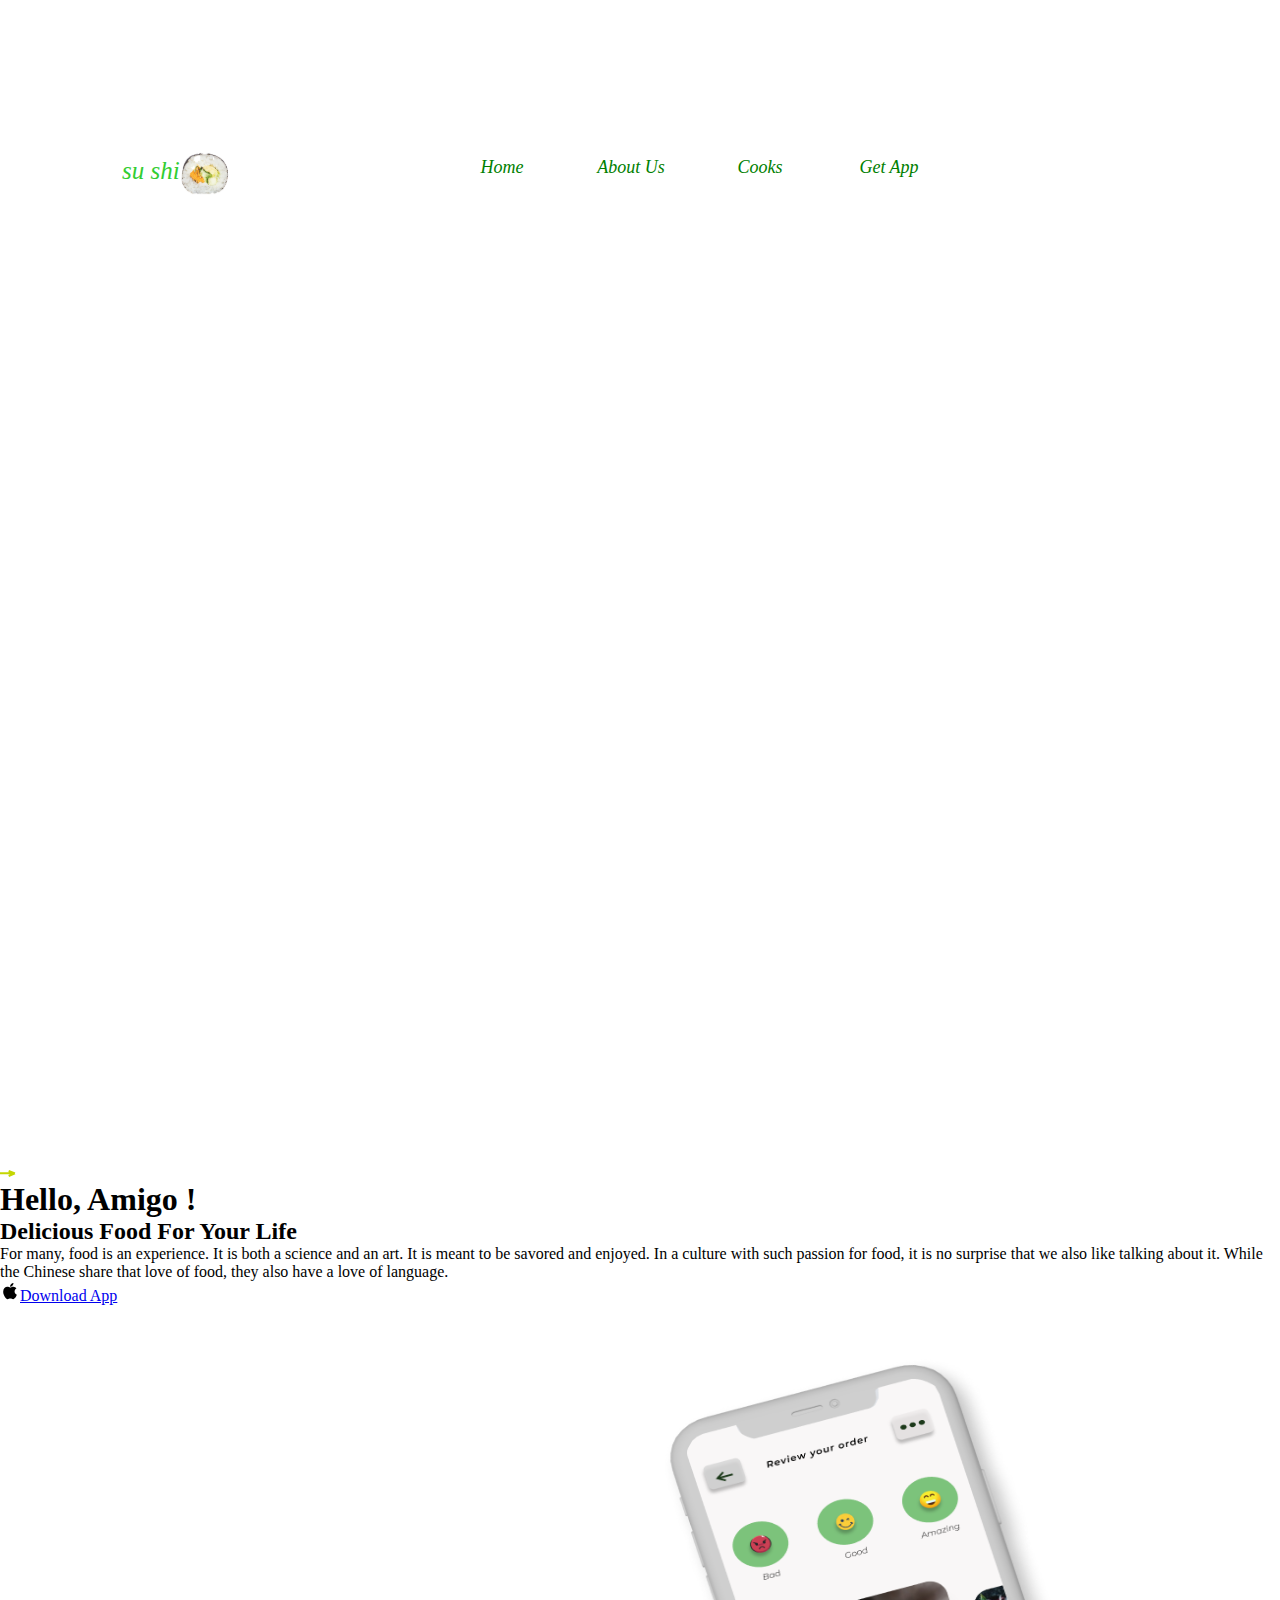
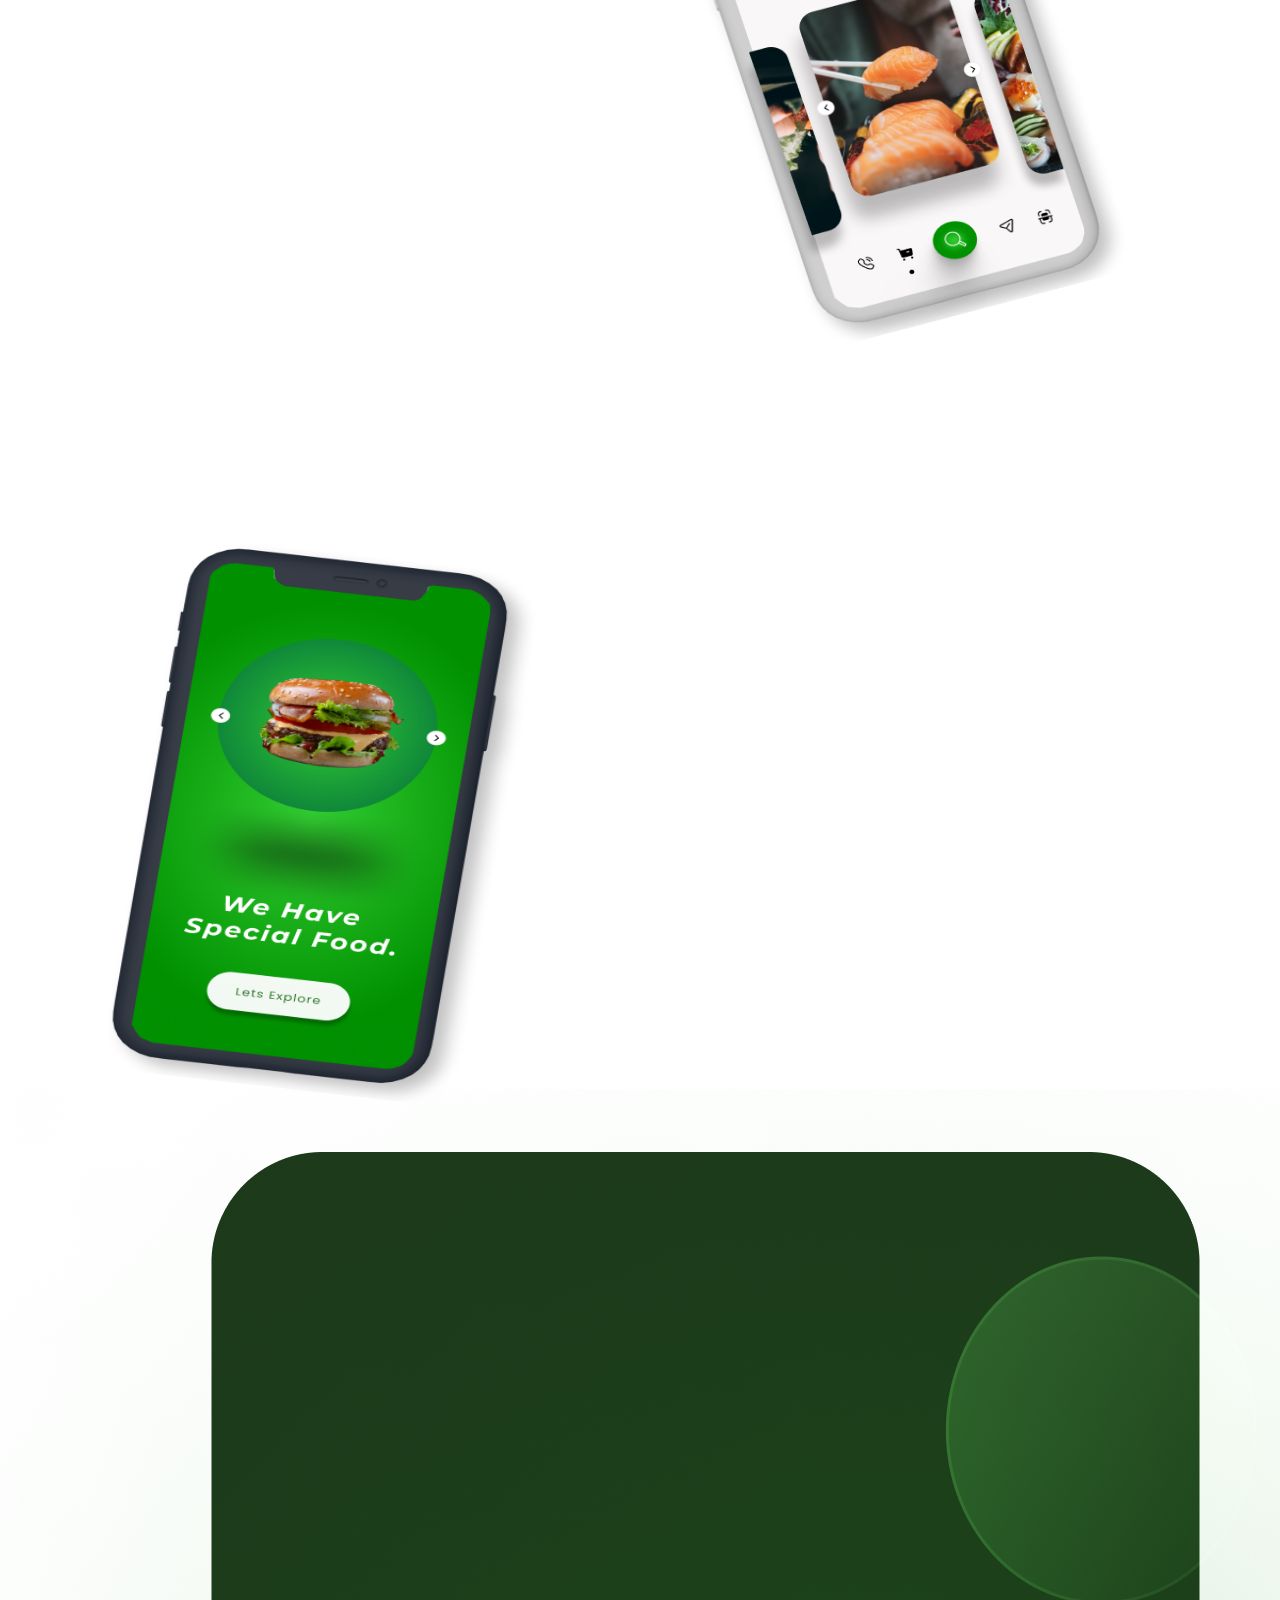
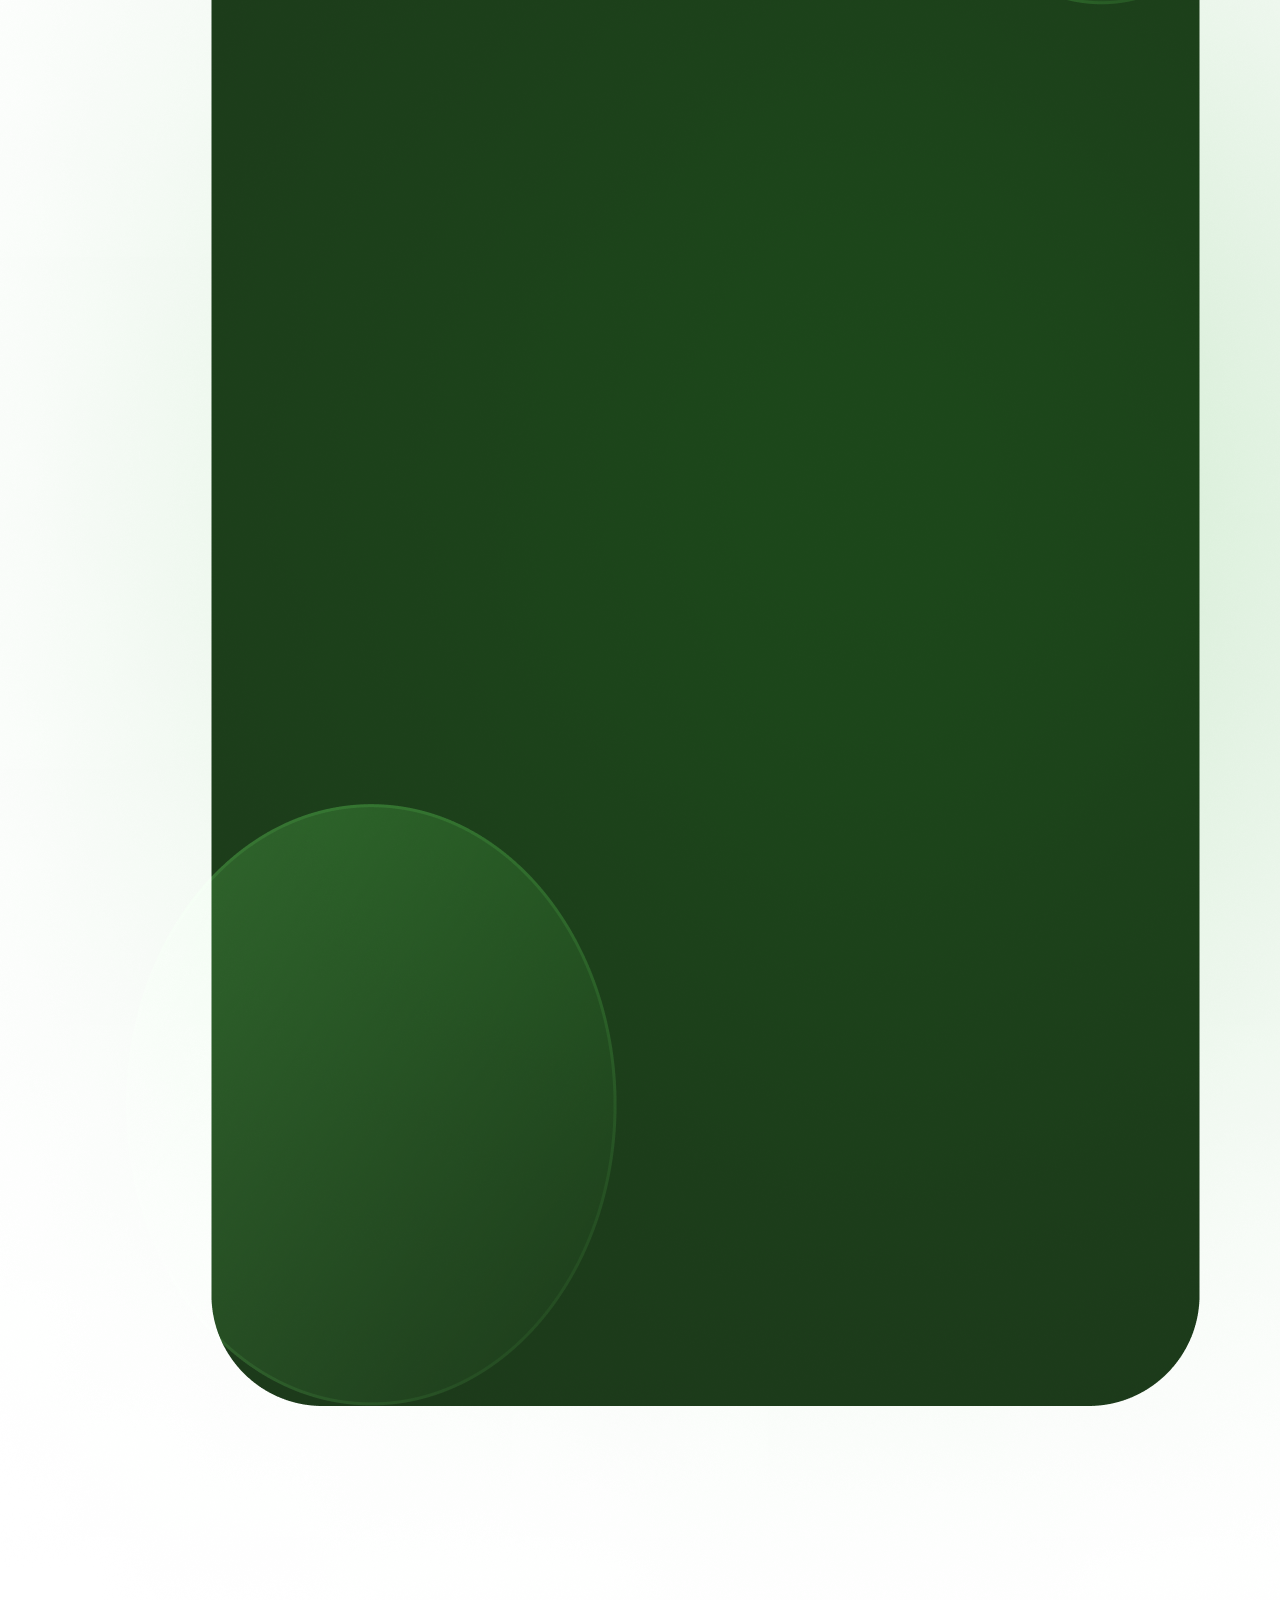
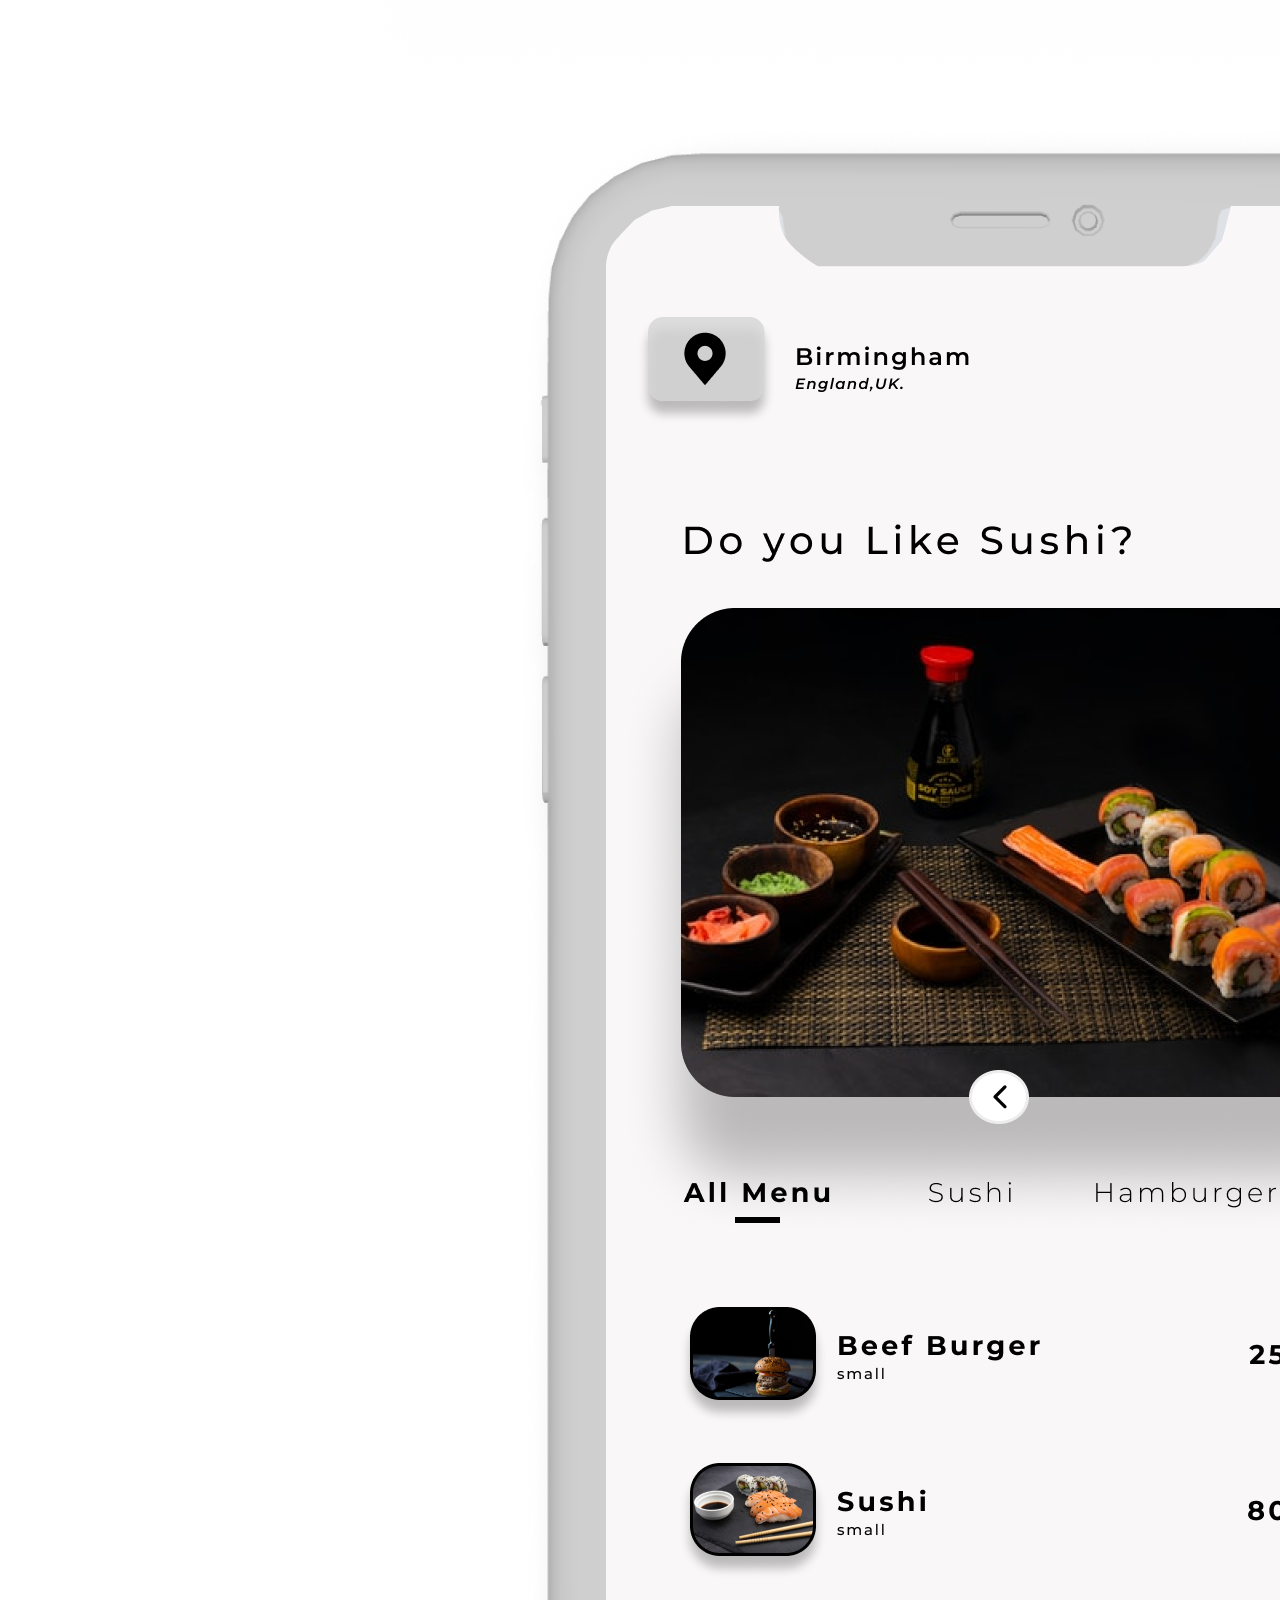
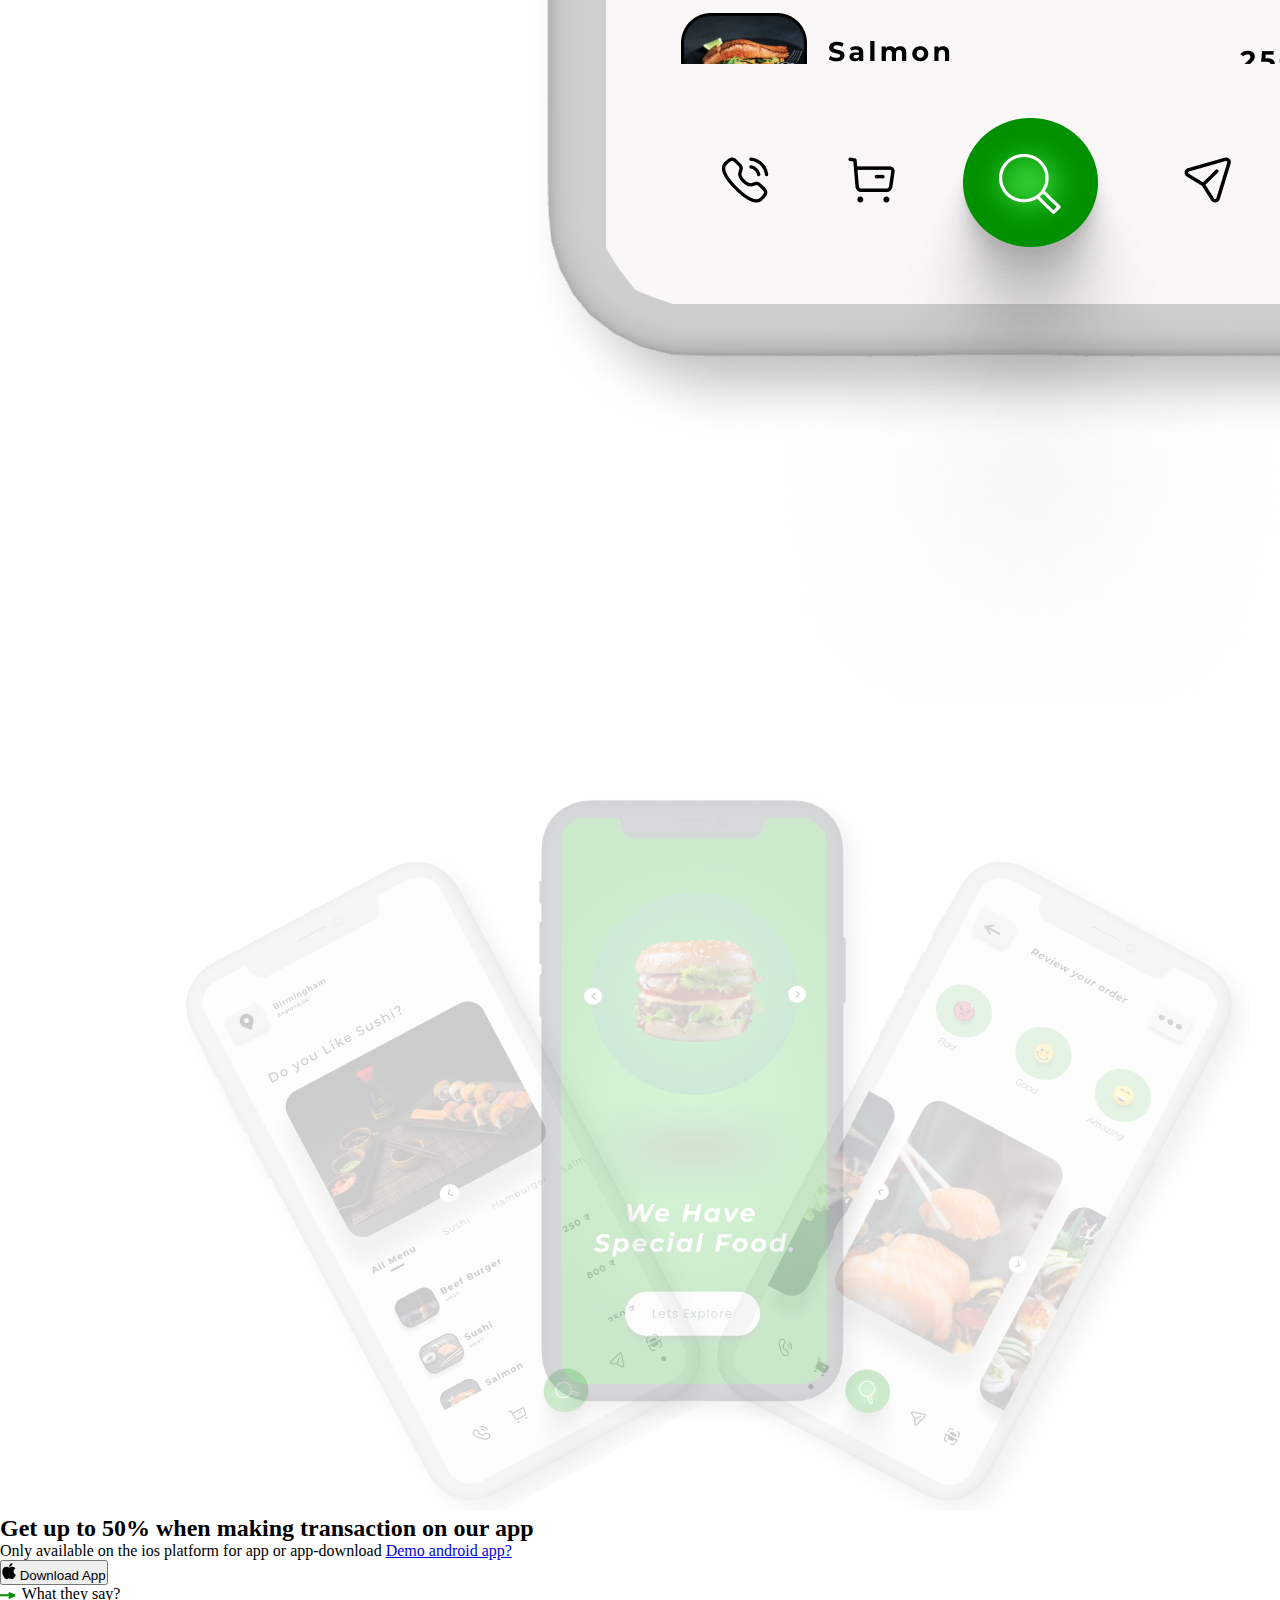
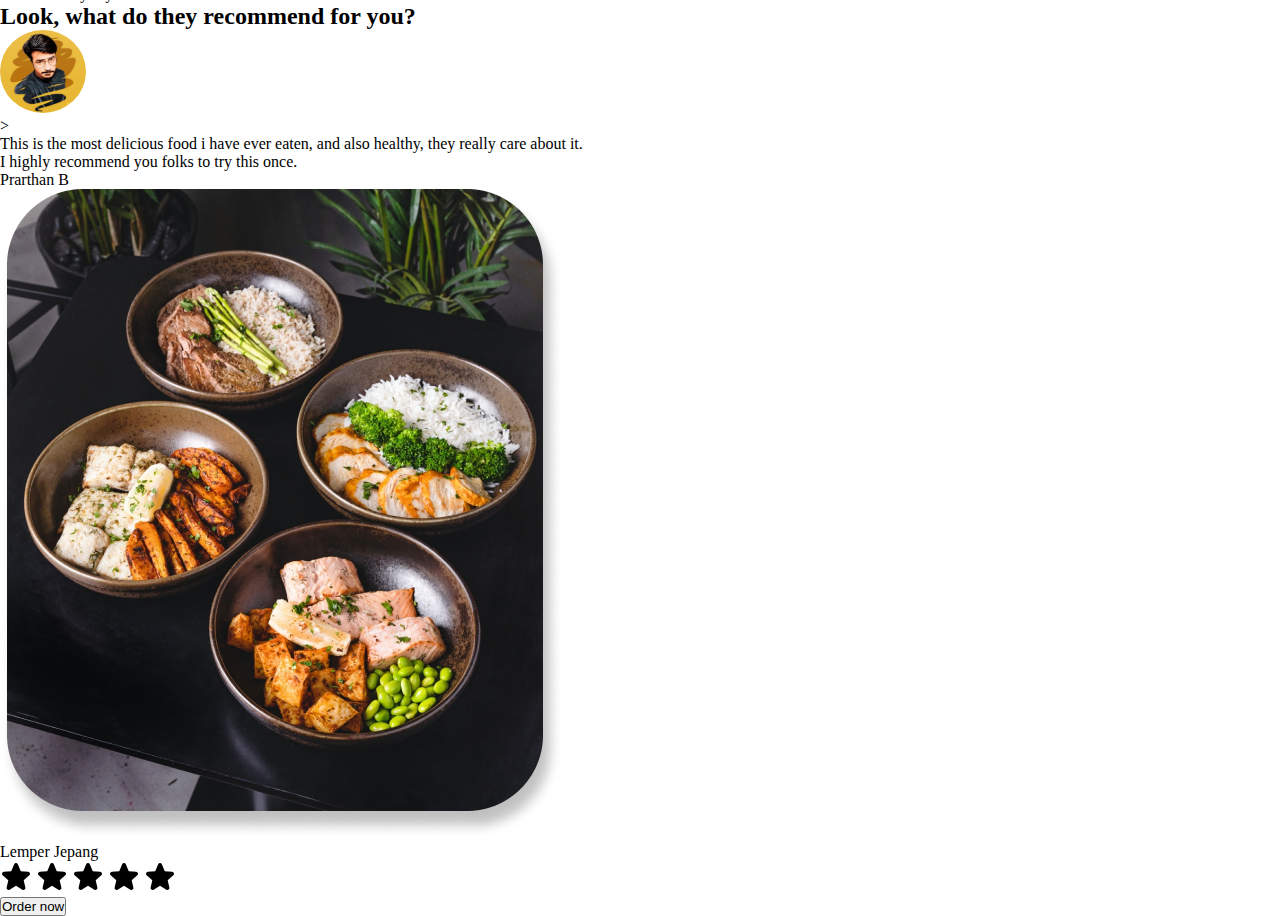
<file: index.html>
<!DOCTYPE html>
<html lang="en">
  <head>
    <meta charset="UTF-8" />
    <meta name="viewport" content="width=device-width, initial-scale=1.0" />
    <meta name="keywords" content="food, sushi, services" />
    <meta name="author" content="TeamSavvy" />
    <link rel="stylesheet" href="style.css" />
    <link rel="icon" type="image/x-icon" href="images/logo.svg" />
    <link rel="preconnect" href="https://fonts.googleapis.com" />
    <link rel="preconnect" href="https://fonts.gstatic.com" crossorigin />
    <link
      href="https://fonts.googleapis.com/css2?family=Poppins:wght@300;400;500;600;700&display=swap"
      rel="stylesheet"
    />
    <title>Savvy Food App</title>
  </head>
  <body>
  <!--HEADER PAGE ONE-->
    <header>  
        <div class="main">
          <div class="hero">
            <div style="width: 987px; height: 1163px; left: 0px; top: 0px; position: absolute">
            </div>
          </div>
          <div class="navv">
            <p>Home</p>
            <p>About Us</p>
            <p>Cooks</p>
            <p>Get App</p>
          </div>
          <div class="logo-icon">
            <div class="logo-text">su    shi</div>
            <img src="./images/logo.svg" style="width: 54px; height: 72px; left: 55px; top: 0px; 
            position: absolute;"/>
          </div>
        </div>
    </header>

<main>
    <!--BODY PAGE ONE-->
      <section>
      <div class="grid-container">
      <div class="text-area-1">
        <div class="text-area-content">
        <div class="welcome-msg">
          <img class="arrow" src="images/arrow.svg" alt="arrow icon">
          <h1>Hello, Amigo !</h1>
        </div>
        <div class="main-text">
        <h2>Delicious Food For Your Life</h2>
        <p>
          For many, food is an experience. It is both a science and an art. It
          is meant to be savored and enjoyed. In a culture with such passion for
          food, it is no surprise that we also like talking about it. While the
          Chinese share that love of food, they also have a love of language.
        </p>
      </div>
        <div class="download-btn">
          <svg class="download-btn-logo" xmlns="http://www.w3.org/2000/svg" width="20" height="20" viewBox="0 0 20 20" fill="none">
          <path d="M14.5977 10.4629C14.5898 9.13086 15.1934 8.12695 16.4121 7.38672C15.7305 6.41016 14.6992 5.87305 13.3398 5.76953C12.0527 5.66797 10.6445 6.51953 10.1289 6.51953C9.58398 6.51953 8.33789 5.80469 7.35742 5.80469C5.33398 5.83594 3.18359 7.41797 3.18359 10.6367C3.18359 11.5879 3.35742 12.5703 3.70508 13.582C4.16992 14.9141 5.8457 18.1777 7.59375 18.125C8.50781 18.1035 9.1543 17.4766 10.3437 17.4766C11.498 17.4766 12.0957 18.125 13.1152 18.125C14.8789 18.0996 16.3945 15.1328 16.8359 13.7969C14.4707 12.6816 14.5977 10.5312 14.5977 10.4629ZM12.5449 4.50586C13.5352 3.33008 13.4453 2.25977 13.416 1.875C12.541 1.92578 11.5293 2.4707 10.9531 3.14062C10.3184 3.85938 9.94531 4.74805 10.0254 5.75C10.9707 5.82227 11.834 5.33594 12.5449 4.50586Z" fill="black"/>
        </svg><a href="#">Download App</a></div>
      </div>

      </div>
      <div class="mobile-designs">
        <img
        style="width: 950px; height: 738px;"
          class="mobile-1"
          src="images/Mobile-1.png"
          alt="An iphone showing the website with a white background for mobile apps"
        />
        <img
          style="width: 819px; height: 638px;"
          class="mobile-2"
          src="images/Mobile-2.png"
          alt="An iphone showing the website with a green background for mobile apps"
        />
      </div>
    </section>          
        
<!--   PAGE TWO -->
    
    <figure>
      <img
        src="images/Card Main2.png"
        alt="green background image"
        class="green__card"
      />
      <img
        src="images/Mobile-3 (1).png"
        alt="mobile phone"
        class="mobile__phone"
      />
    </figure>

    <!-- Page 3 -->
    <section class="third-page">
      <article class="app-download">
        <div class="app-img">
          <img
            src="images/Frame-25.png"
            alt="Pictures of three phone with sushi mobile app opened"
          />
        </div>
        <div class="app-download-text">
          <h2>Get up to 50% when making transaction on our app</h2>
          <p>
            Only available on the ios platform for app or app-download
            <a href="#" class="demo-android">Demo android app?</a>
          </p>

          <button class="ios-app-download">
            <svg
              xmlns="http://www.w3.org/2000/svg"
              width="14"
              height="18"
              viewBox="0 0 14 18"
              fill="none"
            >
              <path
                d="M11.5977 9.46301C11.5899 8.13098 12.1934 7.12708 13.4122 6.38684C12.7305 5.41028 11.6993 4.87317 10.3399 4.76965C9.0528 4.66809 7.64459 5.51965 7.12897 5.51965C6.58404 5.51965 5.33795 4.80481 4.35748 4.80481C2.33405 4.83606 0.183655 6.41809 0.183655 9.63684C0.183655 10.588 0.357483 11.5704 0.705139 12.5822C1.16998 13.9142 2.84576 17.1779 4.59381 17.1251C5.50787 17.1036 6.15436 16.4767 7.34381 16.4767C8.49811 16.4767 9.09576 17.1251 10.1153 17.1251C11.879 17.0997 13.3946 14.1329 13.836 12.797C11.4708 11.6818 11.5977 9.53137 11.5977 9.46301ZM9.54498 3.50598C10.5352 2.3302 10.4454 1.25989 10.4161 0.875122C9.54108 0.925903 8.52936 1.47083 7.95319 2.14075C7.31842 2.8595 6.94537 3.74817 7.02545 4.75012C7.97076 4.82239 8.83405 4.33606 9.54498 3.50598Z"
                fill="black"
              />
            </svg>
            <span>Download App</span>
          </button>
        </div>
      </article>

      <!-- -----------Page three testimonial part------ -->
      <article class="testimonial-section">
        <!-- left side -->
        <div class="testimonial-text">
          <p class="what-they-say">
            <svg
              width="18"
              height="7"
              viewBox="0 0 18 7"
              fill="none"
              xmlns="http://www.w3.org/2000/svg"
            >
              <path
                id="Vector 3"
                d="M0 3.36111H15M15 3.36111L8.67188 1M15 3.36111L8.67188 6"
                stroke="#009000"
                stroke-width="2"
              />
            </svg>

            What they say?
          </p>
          <h2 class="testimonial-header">
            Look, what do they recommend for you?
          </h2>
          <div class="parathan">
            <div class="parathan-image">
              <div>
                <img
                  class="img-1"
                  src="images/Ellipse-21.svg"
                  alt="Picture of a man"
                />
              </div>
              <span class="parathan-arr"> &gt; </span>
            </div>
            <div class="parathan-words">
              <p class="parathan-word">
                This is the most delicious food i have ever eaten, and also
                healthy, they really care about it. <br />
                I highly recommend you folks to try this once.
              </p>

              <p class="parathan-b">Prarthan B</p>
            </div>
          </div>
        </div>

        <!-- page 3 Testimonial section right side -->

        <div class="testimonial-card">
          <div class="testimonial-card-image">
            <img src="images/Rectangle-18.png" alt="" />

            <div class="card-info">
              <div class="lemper-star">
                <p class="lemper">Lemper Jepang</p>
                <div class="stars">
                  <svg
                    xmlns="http://www.w3.org/2000/svg"
                    width="32"
                    height="32"
                    fill="#000000"
                    viewBox="0 0 256 256"
                  >
                    <path
                      d="M234.5,114.38l-45.1,39.36,13.51,58.6a16,16,0,0,1-23.84,17.34l-51.11-31-51,31a16,16,0,0,1-23.84-17.34L66.61,153.8,21.5,114.38a16,16,0,0,1,9.11-28.06l59.46-5.15,23.21-55.36a15.95,15.95,0,0,1,29.44,0h0L166,81.17l59.44,5.15a16,16,0,0,1,9.11,28.06Z"
                    ></path>
                  </svg>
                  <svg
                    xmlns="http://www.w3.org/2000/svg"
                    width="32"
                    height="32"
                    fill="#000000"
                    viewBox="0 0 256 256"
                  >
                    <path
                      d="M234.5,114.38l-45.1,39.36,13.51,58.6a16,16,0,0,1-23.84,17.34l-51.11-31-51,31a16,16,0,0,1-23.84-17.34L66.61,153.8,21.5,114.38a16,16,0,0,1,9.11-28.06l59.46-5.15,23.21-55.36a15.95,15.95,0,0,1,29.44,0h0L166,81.17l59.44,5.15a16,16,0,0,1,9.11,28.06Z"
                    ></path>
                  </svg>
                  <svg
                    xmlns="http://www.w3.org/2000/svg"
                    width="32"
                    height="32"
                    fill="#000000"
                    viewBox="0 0 256 256"
                  >
                    <path
                      d="M234.5,114.38l-45.1,39.36,13.51,58.6a16,16,0,0,1-23.84,17.34l-51.11-31-51,31a16,16,0,0,1-23.84-17.34L66.61,153.8,21.5,114.38a16,16,0,0,1,9.11-28.06l59.46-5.15,23.21-55.36a15.95,15.95,0,0,1,29.44,0h0L166,81.17l59.44,5.15a16,16,0,0,1,9.11,28.06Z"
                    ></path>
                  </svg>
                  <svg
                    xmlns="http://www.w3.org/2000/svg"
                    width="32"
                    height="32"
                    fill="#000000"
                    viewBox="0 0 256 256"
                  >
                    <path
                      d="M234.5,114.38l-45.1,39.36,13.51,58.6a16,16,0,0,1-23.84,17.34l-51.11-31-51,31a16,16,0,0,1-23.84-17.34L66.61,153.8,21.5,114.38a16,16,0,0,1,9.11-28.06l59.46-5.15,23.21-55.36a15.95,15.95,0,0,1,29.44,0h0L166,81.17l59.44,5.15a16,16,0,0,1,9.11,28.06Z"
                    ></path>
                  </svg>
                  <svg
                    xmlns="http://www.w3.org/2000/svg"
                    width="32"
                    height="32"
                    fill="#000000"
                    viewBox="0 0 256 256"
                  >
                    <path
                      d="M234.5,114.38l-45.1,39.36,13.51,58.6a16,16,0,0,1-23.84,17.34l-51.11-31-51,31a16,16,0,0,1-23.84-17.34L66.61,153.8,21.5,114.38a16,16,0,0,1,9.11-28.06l59.46-5.15,23.21-55.36a15.95,15.95,0,0,1,29.44,0h0L166,81.17l59.44,5.15a16,16,0,0,1,9.11,28.06Z"
                    ></path>
                  </svg>
                </div>
              </div>
              <button class="order">Order now</button>
            </div>
          </div>
        </div>
      </article>
    </section>
  </main>
  </body>
</html>
</file>
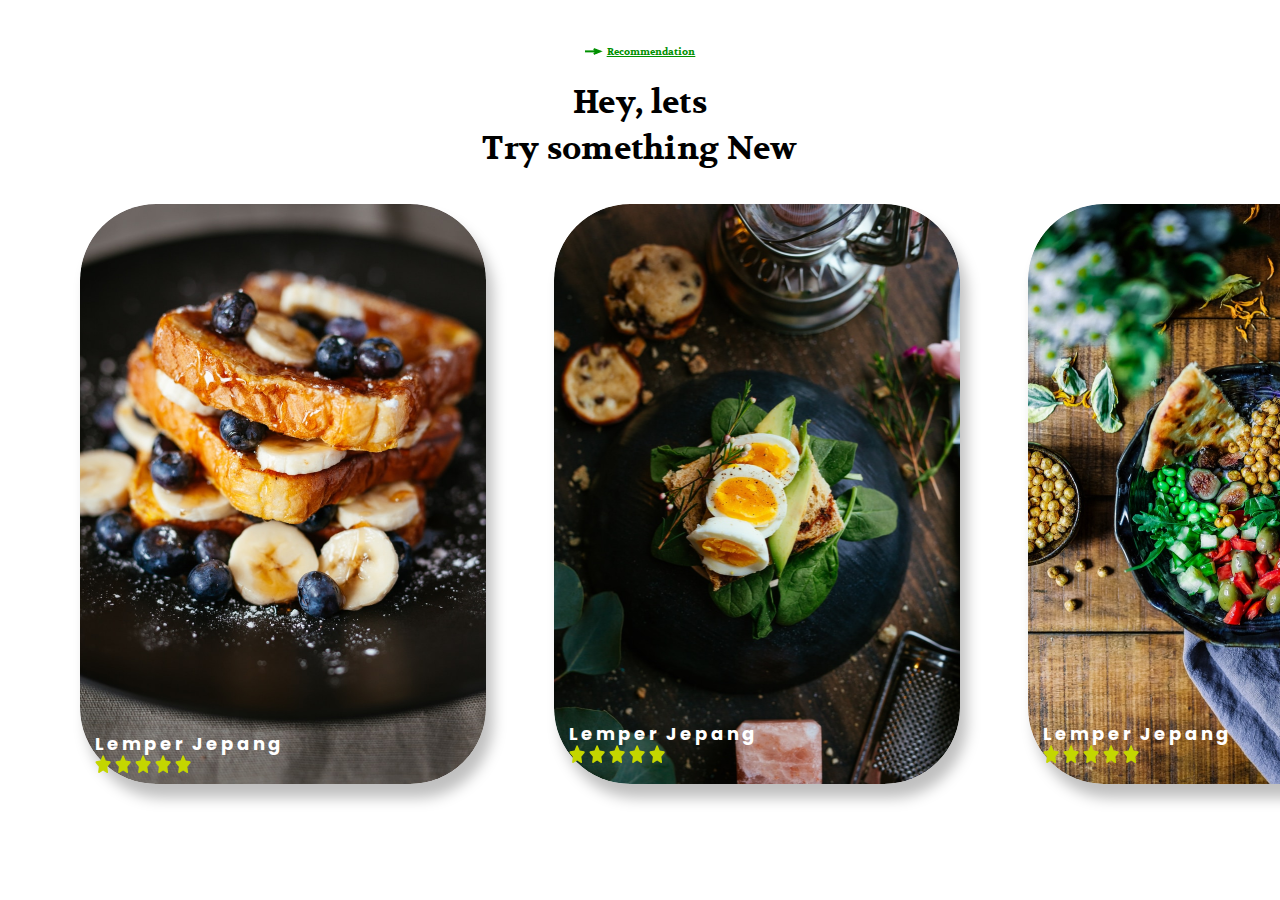
<file: food.html>
<!DOCTYPE html>
<html lang="en">
  <head>
    <meta charset="UTF-8" />
    <meta name="viewport" content="width=device-width, initial-scale=1.0" />
    <link rel="stylesheet" href="food.css" />
    <link rel="preconnect" href="https://fonts.googleapis.com">
<link rel="preconnect" href="https://fonts.gstatic.com" crossorigin>
<link href="https://fonts.googleapis.com/css2?family=Jost:wght@100;200;300;400;500&family=Poppins:ital,wght@0,100;0,200;0,300;0,400;0,500;0,600;0,700;0,800;0,900;1,100;1,200;1,300;1,400;1,500;1,600;1,700;1,800;1,900&family=Roboto+Slab:wght@100;200;400;500&family=Roboto:ital,wght@0,100;0,500;0,900;1,100&family=Volkhov:ital,wght@0,400;0,700;1,400;1,700&display=swap" rel="stylesheet">
    <title>Food App</title>
    </head>
    <body>
      <div class="link">
        <img src="Vector 3.png"/>
        <a href="#">Recommendation</a>
         <h1>Hey, lets <br> Try something New</h1>
       </div>
       <section class="images">
       <div class="rating">
         <p>Lemper Jepang</p>
        <div class="star">
        <img src="Vector.svg"/>
        <img src="Vector.svg"/>
        <img src="Vector.svg"/>
        <img src="Vector.svg"/>
        <img src="Vector.svg"/>
        </div>
       </div>
       <div class="rating-2">
         <p>Lemper Jepang</p>
        <div class="star">
        <img src="Vector.svg"/>
        <img src="Vector.svg"/>
        <img src="Vector.svg"/>
        <img src="Vector.svg"/>
        <img src="Vector.svg"/>
        </div>
       </div>
       <div class="rating-3">
         <p>Lemper Jepang</p>
        <div class="star">
        <img src="Vector.svg"/>
        <img src="Vector.svg"/>
        <img src="Vector.svg"/>
        <img src="Vector.svg"/>
        <img src="Vector.svg"/>
        </div>
       </div>
      </section>
      </body>
      </html>
</file>
<file: style.css>
* {
  margin: 0;
  padding: 0;
  box-sizing: border-box;
}

html {
  scroll-behavior: smooth;
}

/*============= The header section ==================*/
.main {
  width: 1720.82px;
  height: 1163px;
  position: relative;
}

.navv {
  left: 457px;
  top: 157px;
  position: absolute;
  justify-content: flex-start;
  align-items: flex-start;
  gap: 39px;
  display: inline-flex;
}

.navv p {
  width: 90px;
  height: 26px;
  text-align: center;
  color: green;
  font-size: 18px;
  font-family: Montserrat;
  font-style: italic;
  font-weight: 300;
  word-wrap: break-word;
}

.logo-icon {
  width: 173px;
  height: 72px;
  left: 122px;
  top: 134px;
  position: absolute;
}

.logo-text {
  width: 173px;
  height: 26px;
  left: 0px;
  top: 23px;
  position: absolute;
  text-align: center;
  color: #32cd32;
  font-size: 25px;
  font-family: Montserrat;
  font-style: italic;
  
/*============= The header section ==================*/
.main{
  width: 1720.82px; 
  height: 1163px; 
  position: relative;
}

.navv{
  left: 457px; 
  top: 157px; 
  position: absolute; 
  justify-content: flex-start; 
  align-items: flex-start; 
  gap: 39px; 
  display: inline-flex;
}

.navv p{
  width: 90px; 
  height: 26px; 
  text-align: center; 
  color: green; 
  font-size: 18px; 
  font-family: Montserrat; 
  font-style: italic; 
  font-weight: 300; 
  word-wrap: break-word;
}

.logo-icon{
  width: 173px; 
  height: 72px; 
  left: 122px; 
  top: 134px; 
  position: absolute;
}

.logo-text{
  width: 173px; 
  height: 26px; 
  left: 0px; 
  top: 23px; 
  position: absolute; 
  text-align: center; 
  color: #32CD32; 
  font-size: 25px; 
  font-family: Montserrat; 
  font-style: italic; 
  font-weight: 800;
  word-wrap: break-word;
}

/* BODY PAGE ONE */
.grid-container {
   display: flex;
   display: flex;

}

/*--------------TEXT AREA--------*/
.text-area-1 {
  width: 900px;
  height: 963px;
  margin: -18% 0 0 -80px;
  border-radius: 108px;
  background-image: url(images/Ma);
  background-repeat: no-repeat;
  background-size: 100%;
}
.text-area-content {
  padding: 155px 0 0 155px;
  height: 80%;
  width: 100%;
}
.welcome-msg {
  display: flex;
  margin-top: 200px;
}
.arrow {
  margin-right: 20px;
}
.welcome-msg h1 {
  color: #c4d600;
  font-family: Poppins;
  font-size: 10px;
  font-weight: 600;
  line-height: 133%;
  letter-spacing: 0.05px;
}
.main-text {
  padding: 50px 0;
}
.text-area-1 h2 {
  width: 70%;
  color: #fff;
  font-family: sans-serif, poppins;
  font-size: 60px;
  font-style: normal;
  font-weight: 700;
  line-height: 133%;
}
.text-area-1 P {
  display: flex;
  width: 460px;
  justify-content: center;
  color: #fff;
  font-family: Poppins;
  font-size: 13px;
  font-style: normal;
  font-weight: 300;
  line-height: 212.5%;
  letter-spacing: 0.39px;
}
.download-btn {
  display: flex;
  padding: 10px 0;
  width: 150px;
  justify-content: center;
  align-items: center;
  text-align: center;
  background: rgba(255, 255, 255, 0.95);
  border-radius: 24px;
}
.download-btn a {
  width: 128px;
  height: 18px;
  text-decoration: none;
  color: #000;
  font-family: Poppins;
  font-size: 12px;
  font-style: normal;
  font-weight: 400;
  letter-spacing: 1.02px;
}
.download-btn-logo {
  width: 20px;
  height: 20px;
  margin: 0 0 5px 30px;
}

/* ============== style for mobile phone on green background ============== */
.green__card {
  width: 500px;
  height: 618px;
  top: 21px;
  left: 118px;
  border-radius: 37px;
  border: 1px;
  position: relative;
}

.navv {
  left: 457px;
  top: 157px;
  position: absolute;
  justify-content: flex-start;
  align-items: flex-start;
  gap: 39px;
  display: inline-flex;
}

.navv p {
  width: 90px;
  height: 26px;
  text-align: center;
  color: green;
  font-size: 18px;
  font-family: Montserrat;
  font-style: italic;
  font-weight: 300;
  word-wrap: break-word;
}

.logo-icon {
  width: 173px;
  height: 72px;
  left: 122px;
  top: 134px;
  position: absolute;
}

.logo-text {
  width: 173px;
  height: 26px;
  left: 0px;
  top: 23px;
  position: absolute;
  text-align: center;
  color: #32cd32;
  font-size: 25px;
  font-family: Montserrat;
  font-style: italic;
  font-weight: 800;
  word-wrap: break-word;
}

/* BODY PAGE ONE */
.grid-container {
  display: flex;
}

/*--------------TEXT AREA--------*/
.text-area-1 {
  width: 900px;
  height: 963px;
  margin: -18% 0 0 -80px;
  border-radius: 108px;
  background-image: url(images/MAin1.png);
  background-repeat: no-repeat;
  background-size: 100%;
}

.text-area-content {
  padding: 155px 0 0 155px;
  height: 80%;
  width: 100%;
}
.welcome-msg {
  display: flex;
  margin-top: 200px;
}
.arrow {
  margin-right: 20px;
}
.welcome-msg h1 {
  color: #c4d600;
  font-family: Poppins;
  font-size: 10px;
  font-weight: 600;
  line-height: 133%;
  letter-spacing: 0.05px;
}
.main-text {
  padding: 50px 0;
}
.text-area-1 h2 {
  width: 70%;
  color: #fff;
  font-family: sans-serif, poppins;
  font-size: 60px;
  font-style: normal;
  font-weight: 700;
  line-height: 133%;
}

.text-area-1 p {
  display: flex;
  width: 460px;
  justify-content: center;
  color: #fff;
  font-family: Poppins;
  font-size: 13px;
  font-style: normal;
  font-weight: 300;
  line-height: 212.5%;
  letter-spacing: 0.39px;
}
.download-btn {
  display: flex;
  padding: 10px 0;
  width: 150px;
  justify-content: center;
  align-items: center;
  text-align: center;
  background: rgba(255, 255, 255, 0.95);
  border-radius: 24px;
}
.download-btn a {
  width: 128px;
  height: 18px;
  text-decoration: none;
  color: #000;
  font-family: Poppins;
  font-size: 12px;
  font-style: normal;
  font-weight: 400;
  letter-spacing: 1.02px;
}
.download-btn-logo {
  width: 20px;
  height: 20px;
  margin: 0 0 5px 30px;
}

/* Style for the APP-DOWNLOAD box on Section-Third-Page */
.third-page {
  display: flex;
  flex-direction: column;
  justify-content: space-between;
  align-items: center;
}

.app-download {
  background: radial-gradient(
    58.4% 66.68% at 50% 50%,
    #009000 0%,
    #21421e 100%
  );
  border-radius: 5rem;
  width: 80%;
  height: 35rem;

  display: grid;
  grid-template-columns: 1fr;
  grid-template-rows: 1fr;
  grid-template-areas: "download";
  align-items: center;
  justify-content: center;
  overflow: hidden;
  position: relative;
}

.app-img {
  grid-area: download;
  position: absolute;
  top: 2%;
  right: 3%;
  width: 109%;
}
.app-img img {
  width: 100%;
}
.app-download-text {
  grid-area: download;
  text-align: center;
  color: white;
  display: flex;
  flex-direction: column;
  align-items: center;
  justify-content: center;
  gap: 2rem;
  position: relative;
  z-index: 1;
}
.app-download-text h2 {
  font-family: "Poppins", sans-serif;
  font-size: 3.3rem;
  font-style: normal;
  font-weight: 600;
  line-height: 167%; /* 91.85px */
  letter-spacing: 0.275px;
  width: 80%;
  display: flex;
  align-items: center;
  justify-content: center;
}
.app-download-text p {
  color: #fff;
  font-family: "Poppins", sans-serif;
  font-size: 1.3rem;
  font-style: normal;
  font-weight: 300;
  letter-spacing: 0.6px;
  display: flex;
  align-items: center;
  justify-content: center;
  gap: 12px;
}

.demo-android:link,
.demo-android:visited {
  text-decoration: none;
  color: #7dd4de;
  font-family: "Poppins", sans-serif;
  /* font-size: 1.3rem; */
  font-style: normal;
  font-weight: 700;
  transition: color 0.3s linear;
}

.demo-android:hover,
.demo-android:active {
  color: #51cfdd;
}
.ios-app-download {
  width: 18%;
  height: 2.8rem;
  display: flex;
  align-items: center;
  justify-content: space-around;
  border: none;
  border-radius: 1.5rem;
  padding: 1rem;
  background: rgba(255, 255, 255, 0.95);
  transition: background-color 0.3s ease-in-out;
}
.ios-app-download span {
  font-size: 0.8rem;
  font-family: "Poppins", sans-serif;
  font-weight: 400;
}

.ios-app-download:hover {
  background: rgba(238, 238, 238, 0.95);
}
.ios-app-download:active {
  background: rgba(218, 218, 218, 0.95);
}

.ios-app-download svg {
  width: 1.3rem;
  height: 1.3rem;
}

/*css styling for page 3   */

.testimonial-section {
  display: grid;
  grid-template-columns: repeat(auto-fit, minmax(300px, 1fr));

  justify-content: space-between;
  width: 85%;
  min-width: 300px;
  margin-left: 5%;
  margin-top: 137px;
}
.testimonial-text {
  flex: 1;
  display: flex;
  flex-direction: column;
  padding-top: 1rem;
}
.what-they-say {
  color: #009000;
  font-size: 10px;
  font-family: Poppins;
  font-weight: 600;
  line-height: 13.3px;
  margin-top: 10px;
  letter-spacing: 0.05px;
  margin-bottom: 29px;
}

.testimonial-header {
  color: #000000;
  font-size: 64px;
  font-family: "Poppins", sans-serif;
  font-weight: 600;
  line-height: 90.88px;
  letter-spacing: 0.32px;
  width: 600px;
  margin-bottom: 60px;
  /* height: 261px; */
  word-wrap: break-word;
  /* margin-bottom: 60px; */
}
.parathan {
  display: flex;
  flex-direction: column;
  justify-content: space-between;
  margin-left: 2rem;
  width: 474px;
}

.parathan-image {
  display: flex;
  justify-content: space-between;
  margin-bottom: 35px;
  align-items: flex-end;
}

.parathan-image img {
  width: 100%;
}
.parathan-arr {
  display: inline-block;
  display: flex;
  align-items: center;
  justify-content: center;
  font-family: "Poppins", sans-serif;
  font-weight: 400;
  font-size: 18px;
  border-radius: 50%;
  width: 22px;
  height: 20px;
  background-color: #c4d600;
}

.parathan-words {
  display: flex;
  flex-direction: column;
  justify-content: space-around;
  align-items: flex-start;
  /* gap: 1rem; */
  width: 391px;
  height: 80px;
  gap: 14px;
}
.parathan-word {
  color: black;
  font-size: 13px;
  font-family: "Poppins", sans-serif;
  font-weight: 300;
  line-height: 27.62px;
  letter-spacing: 0.39px;
  word-wrap: break-word;

  font-style: normal;
}

.parathan-b {
  color: black;
  font-size: 13px;
  font-family: "Poppins", sans-serif;
  font-weight: 700;
  letter-spacing: 0.39px;
}

/* right side */

.testimonial-card {
  flex: 1;
}

.testimonial-card-image {
  height: 95%;
  margin-top: 10px;
  margin-left: 20px;
  border: none;
  border-radius: 14%;
  flex: 1;
  display: grid;
  grid-template-columns: 1fr;
  grid-template-rows: 1fr;
  grid-template-areas: "card";
  position: relative;
}

.testimonial-card-image img {
  width: 100%;
}

.card-info {
  grid-area: card;
  display: flex;
  align-items: center;
  justify-content: space-around;
  gap: 5px;
  position: absolute;
  bottom: 10%;
  left: 0;
  width: 100%;
  z-index: 1;
}

.lemper-star {
  display: flex;
  flex-direction: column;
  justify-content: space-between;
  align-items: flex-start;
  gap: 5px;
}

.lemper {
  color: #fff;

  /* text-align: center; */
  font-family: "Poppins", sans-serif;
  font-size: 18px;
  font-style: normal;
  font-weight: 700;
  letter-spacing: 2.88px;
  line-height: 200%;
}

.stars {
  display: flex;
  gap: 12px;
}

.stars svg {
  width: 20px;
  height: 19px;
  fill: #c4d600;
}

.order {
  width: 128px;
  height: 44px;
  border-radius: 24px;
  border: none;
  flex-shrink: 0;
  background-color: #c4d600;
  color: black;
  font-size: 12px;
  text-align: center;
  letter-spacing: 1.2px;
  font-family: "Poppins", sans-serif;
  font-weight: 700;
}

/* ---->MEDIA QUERIES FOR  APP-DOWNLOAD BOX SECTION*/

/* ------>size 1200px */
@media (max-width: 75rem) {
  .app-download {
    height: 29rem;
  }

  .app-download-text h2 {
    font-size: 2.5rem;
    line-height: 130%;
  }
  .app-download-text p {
    font-size: 1rem;
  }
}

/* ---------Size 1024 */
@media (max-width: 64rem) {
  .app-download {
    height: 25rem;
  }

  .app-download-text h2 {
    font-size: 2.1rem;
  }
  .app-download-text p {
    font-size: 0.8rem;
    letter-spacing: 0.5px;
  }

  .ios-app-download {
    padding: 0.3rem;
    height: 2.3rem;
  }

  .ios-app-download {
    padding: 0.3rem;
    height: 2.3rem;
  }
  .ios-app-download span {
    font-size: 0.6rem;
  }

  .ios-app-download svg {
    width: 0.8rem;
    height: 0.8rem;
  }
}

/* ----MEDIA QUERY FOR MOBILE--- */
@media only screen and (max-width: 900px) {
  .grid-container {
    display: block;
    width: 50%;
  }
  .mobile-designs {
    position: absolute;
    right: 600px;
  }
}

/* Screen Size 768px: Tablets */
@media (max-width: 48rem) {
  .app-download {
    height: 18rem;
    border-radius: 2.5rem;
  }
  .app-download-text {
    gap: 1.7rem;
  }
  .app-download-text h2 {
    font-size: 1.5rem;
  }

  .app-download-text p {
    flex-direction: column;
    font-size: 0.85rem;
  }

  .ios-app-download {
    height: 2rem;
    width: 8rem;
  }

  .ios-app-download span {
    font-size: 0.65rem;
  }

    width: 900px;
    height: 963px;
    margin: -18% 0 0 -80px;
    border-radius: 108px;
    background-image: url(images/MAin1.png);
    background-repeat: no-repeat;
    background-size: 100%
  
}
.text-area-content {
    padding: 155px 0 0 155px;
    height: 80%;
    width: 100%;
}
.welcome-msg {
    display: flex;
    margin-top: 200px;
}
.arrow {
    margin-right: 20px;
}
.welcome-msg h1 {
    color: #C4D600;
    font-family: Poppins;
    font-size: 10px;
    font-weight: 600;
    line-height: 133%;
    letter-spacing: 0.05px;
}
.main-text {
    padding: 50px 0;
}
.text-area-1 h2 {
    width: 70%;
    color: #FFF;
    font-family: sans-serif, poppins;
    font-size: 60px;
    font-style: normal;
    font-weight: 700;
    line-height: 133%;
}
.text-area-1 P {
    display: flex;
    width: 460px;
    justify-content: center;
    color: #FFF;
    font-family: Poppins;
    font-size: 13px;
    font-style: normal;
    font-weight: 300;
    line-height: 212.5%;
    letter-spacing: 0.39px;
}
.download-btn {
    display: flex;
    padding: 10px 0;
    width: 150px;
    justify-content: center;
    align-items: center;
    text-align: center;
    background: rgba(255, 255, 255, 0.95);
    border-radius: 24px;
}
.download-btn a {
    width: 128px;
    height: 18px;
    text-decoration: none;
    color: #000;
    font-family: Poppins;
    font-size: 12px;
    font-style: normal;
    font-weight: 400;
    letter-spacing: 1.02px;
}
.download-btn-logo {
    width: 20px;
    height: 20px;
    margin: 0 0 5px 30px;
}

/*------------MOBILE DESIGN--------------*/
.mobile-designs {
  position: absolute;
  width: 100vw;
  display: flex;
}
.mobile-1 {
  position: relative;
  left: 410px;
  bottom: 30px;
  z-index: 1;
}
.mobile-2 {
  position: relative;
  right: 170px;
  top: 50px;
}

/* ----MEDIA QUERY FOR MOBILE--- */
@media only screen and (max-width: 900px) {
  .grid-container {
    display: block;
    width: 50%;
  }
  .mobile-designs {
    position: absolute;
    right: 600px;
  }
}

/* Mobile Device Screen Size 425px; */
@media (max-width: 27rem) {
  .app-download {
    height: 10rem;
    border-radius: 1rem;
  }

  .app-download-text {
    gap: 1rem;
  }

  .app-download-text h2 {
    font-size: 0.7rem;
  }

  .app-download-text p {
    flex-direction: column;
    font-size: 0.3rem;
  }

  .ios-app-download {
    height: 0.9rem;
    width: 3rem;
  }

  .ios-app-download svg {
    width: 0.3rem;
    height: 0.3rem;
  }

  .ios-app-download span {
    font-size: 0.2rem;
  }
}

/*------------MOBILE DESIGN--------------*/
.mobile-designs {
  position: absolute;
  width: 100vw;
  display: flex;
}
.mobile-1 {
  position: relative;
  left: 410px;
  bottom: 30px;
  z-index: 1;
}
.mobile-2 {
  position: relative;
  right: 170px;
  top: 50px;
}
  
position: absolute;
width: 100vw;
display: flex;
}
.mobile-1 {
    position: relative;
    left: 410px;
    bottom: 30px;
    z-index: 1;
}
.mobile-2 {
    position: relative;
    right: 170px;
    top: 50px;
}

 /* ----MEDIA QUERY FOR MOBILE--- */ 
@media only screen and (max-width: 900px) {
        .grid-container {
            display: block;
            width: 50%;
        }
        .mobile-designs {
            position: absolute;
            right: 600px;
        } 
    }
</file>
<file: food.css>
body{
  margin: 0;
  padding: 0;
  font-family: 'Jost', sans-serif;
  font-family: 'Poppins', sans-serif;
  font-family: 'Roboto', sans-serif;
  font-family: 'Roboto Slab', serif;
  font-family: 'Volkhov', serif;
}
.img{
  stroke-width: 2px;
stroke: #009000;
}
.link a{
  color: #009000;
  font-size: 10px;
  font-style: normal;
  font-weight: 600;
  line-height: 133%; /* 13.3px */
  letter-spacing: 0.05px;
}
.link{
  color: #000;
  text-align: center;
  justify-content: center;
  margin-top: 20px;
  padding-top: 20px;
}

.link h1{
  font-size: 64px;
  font-weight: 600;
  font-style: normal;
  font-weight: 600;
  line-height: 142%; /* 90.88px */
  letter-spacing: 0.32px;
}
section{
  display: flex;
 
  gap: 3em;
  position: relative;
  align-items: center;
  justify-items: center;
  text-align: center;
  margin: 20px;
  padding-left: 50px;
  
 
}
.rating{
  border-radius: 76px;
  background: url(Rectangle\ 18.svg);
  box-shadow: 7px 14px 14px 0px rgba(0, 0, 0, 0.25);
  width: 406px;
  height: 580px;
  flex-shrink: 0;
  background-position: center;
  margin: 10px;
}
.rating-2{
  background: url(Rectangle\ 16.svg);
}
.rating-3{
  background: url(Rectangle\ 19.svg);
}

.rating-2, .rating-3{
  border-radius: 76px;
 
  box-shadow: 7px 14px 14px 0px rgba(0, 0, 0, 0.25);
  width: 406px;
  height: 580px;
  flex-shrink: 0;
  position: relative;
  bottom: 0;
  left: 0;
  margin: 10px;
}
p{
  display: flex;
  width: 189px;
  height: 33px;
  flex-direction: column;
  justify-content: center;
  flex-shrink: 0;
  color: #FFF;
  text-align: center;
  font-family: Poppins;
  font-size: 18px;
  font-style: normal;
  font-weight: 700;
  line-height: 212.5%; /* 38.25px */
  letter-spacing: 2.88px;
  position: absolute;
  margin-top: 20px;
  padding: 15px;
  top: 10;
  bottom: 0;
  left: 10;
 
}
.star{
  position: absolute;
  bottom: 0;
  z-index: 2;
  padding: 15px;
}

/* Media Queries */
@media screen and (min-width: 48rem) { /* Mobile */
  .link h1 {
    font-size: 2rem; 
  }
  
}
@media screen and (min-width: 45.063rem) and (max-width: 64rem) { /* Tablet */
  .rating,
  .rating-2,
  .rating-3 {
  
   
  }
}

@media screen and (min-width: 64.063rem) { /* Desktop */
  .rating,
  .rating-2,
  .rating-3 {
   
    
  }
}
</file>
